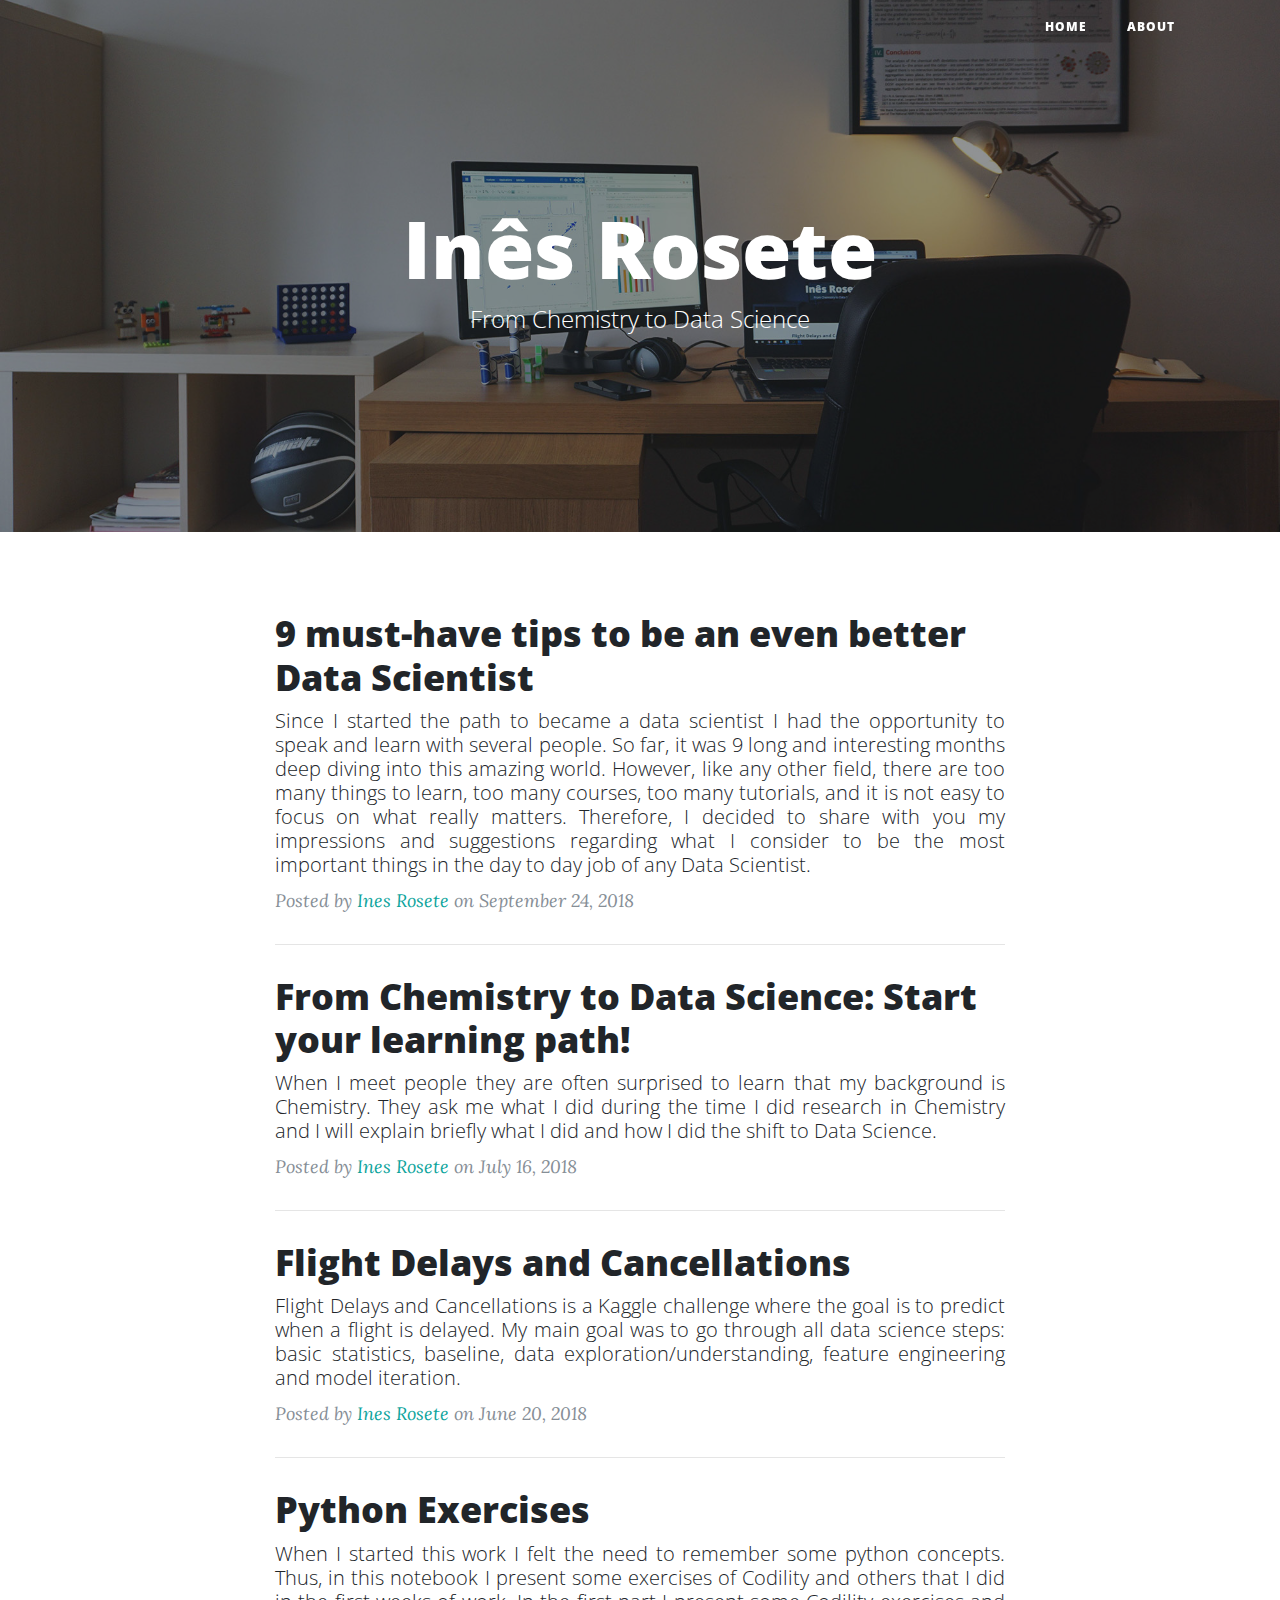
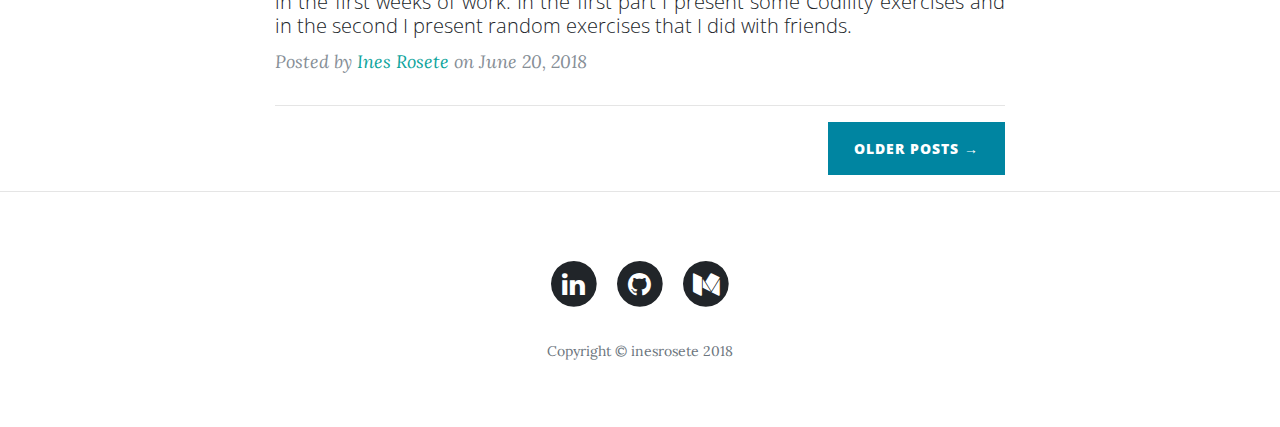
<file: index.html>
<!DOCTYPE html>
<html lang="en">

  <head>

    <!-- Global site tag (gtag.js) - Google Analytics -->
    <script async src="https://www.googletagmanager.com/gtag/js?id=UA-122356839-1"></script>
    <script>
      window.dataLayer = window.dataLayer || [];
      function gtag(){dataLayer.push(arguments);}
      gtag('js', new Date());

      gtag('config', 'UA-122356839-1');
    </script>

    <meta charset="utf-8">
    <meta name="viewport" content="width=device-width, initial-scale=1, shrink-to-fit=no">
    <meta name="description" content="">
    <meta name="author" content="">

    <title>Inês Rosete - From Chemistry to Data Science</title>

    <link href="[data-uri]" rel="icon" type="image/x-icon">

    <!-- Bootstrap core CSS -->
    <link href="vendor/bootstrap/css/bootstrap.min.css" rel="stylesheet">

    <!-- Custom fonts for this template -->
    <link href="vendor/font-awesome/css/font-awesome.min.css" rel="stylesheet" type="text/css">
    <link href='https://fonts.googleapis.com/css?family=Lora:400,700,400italic,700italic' rel='stylesheet' type='text/css'>
    <link href='https://fonts.googleapis.com/css?family=Open+Sans:300italic,400italic,600italic,700italic,800italic,400,300,600,700,800' rel='stylesheet' type='text/css'>

    <!-- Custom styles for this template -->
    <link href="css/clean-blog.css" rel="stylesheet">

  </head>

  <body>

    <!-- Navigation -->
    <nav class="navbar navbar-expand-lg navbar-light fixed-top" id="mainNav">
      <div class="container">
        <a class="navbar-brand" href="index.html"></a>
        <button class="navbar-toggler navbar-toggler-right" type="button" data-toggle="collapse" data-target="#navbarResponsive" aria-controls="navbarResponsive" aria-expanded="false" aria-label="Toggle navigation">
          Menu
          <i class="fa fa-bars"></i>
        </button>
        <div class="collapse navbar-collapse" id="navbarResponsive">
          <ul class="navbar-nav ml-auto">
            <li class="nav-item">
              <a class="nav-link" href="index.html">Home</a>
            </li>
            <li class="nav-item">
              <a class="nav-link" href="about.html">About</a>
            </li>
          </ul>
        </div>
      </div>
    </nav>

    <!-- Page Header -->
    <header class="masthead" style="background-image: url('img/home-bg.jpg')">
      <div class="overlay"></div>
      <div class="container">
        <div class="row">
          <div class="col-lg-8 col-md-10 mx-auto">
            <div class="site-heading">
              <h1>Inês Rosete</h1>
              <span class="subheading">From Chemistry to Data Science</span>
            </div>
          </div>
        </div>
      </div>
    </header>

    <!-- Main Content -->
    <div class="container">
      <div class="row">
        <div class="col-lg-8 col-md-10 mx-auto">
          <div class="post-preview">
            <a target="_blank" href="https://medium.com/datadriveninvestor/https-medium-com-inesrosete-9-must-have-tips-to-be-an-even-better-data-scientist-c18d02ee72c3">
              <h2 class="post-title">
                9 must-have tips to be an even better Data Scientist
              </h2>
              <h3 class="post-subtitle text-justify">
                Since I started the path to became a data scientist I had the opportunity to speak and learn with several people. So far, it was 9 long and interesting months deep diving into this amazing world. However, like any other field, there are too many things to learn, too many courses, too many tutorials, and it is not easy to focus on what really matters. Therefore, I decided to share with you my impressions and suggestions regarding what I consider to be the most important things in the day to day job of any Data Scientist.
              </h3>
            </a>
            <p class="post-meta">Posted by
              <a target="_blank" href="https://www.linkedin.com/in/inesrosete/"><span class="inescolor">Ines Rosete</span></a>
              on September 24, 2018</p>
          </div>
          <hr>
          <div class="post-preview">
            <a target="_blank" href="https://medium.com/@inesrosete/from-chemistry-to-data-science-start-your-learning-path-2abe4333a9da">
              <h2 class="post-title">
                From Chemistry to Data Science: Start your learning path!
              </h2>
              <h3 class="post-subtitle text-justify">
                When I meet people they are often surprised to learn that my background is Chemistry. They ask me what I did during the time I did research in Chemistry and I will explain briefly what I did and how I did the shift to Data Science.
              </h3>
            </a>
            <p class="post-meta">Posted by
              <a target="_blank" href="https://www.linkedin.com/in/inesrosete/"><span class="inescolor">Ines Rosete</span></a>
              on July 16, 2018</p>
          </div>
          <hr>
          <div class="post-preview">
            <a target="_blank" href="https://github.com/inesrosete/DataScience/blob/master/flight_delays_exploration.ipynb">
              <h2 class="post-title">
                Flight Delays and Cancellations
              </h2>
              <h3 class="post-subtitle text-justify">
                Flight Delays and Cancellations is a Kaggle challenge where the goal is to predict when a flight is delayed. My main goal was to go through all data science steps: basic statistics, baseline, data exploration/understanding, feature engineering and model iteration.
              </h3>
            </a>
            <p class="post-meta">Posted by
              <a target="_blank" href="https://www.linkedin.com/in/inesrosete/"><span class="inescolor">Ines Rosete</span></a>
              on June 20, 2018</p>
          </div>
          <hr>
          <div class="post-preview">
            <a target="_blank" href="https://github.com/inesrosete/DataScience/blob/master/python_exercises.ipynb">
              <h2 class="post-title">
                Python Exercises
              </h2>
              <h3 class="post-subtitle text-justify">
                When I started this work I felt the need to remember some python concepts. Thus, in this notebook I present some exercises of Codility and others that I did in the first weeks of work. In the first part I present some Codility exercises and in the second I present random exercises that I did with friends.
              </h3>
            </a>
            <p class="post-meta">Posted by
              <a target="_blank" href="https://www.linkedin.com/in/inesrosete/"><span class="inescolor">Ines Rosete</span></a>
              on June 20, 2018</p>
          </div>
          <hr>

          <!-- Pager -->
          <div class="clearfix">
            <a class="btn btn-primary float-right" href="index_1.html">Older Posts &rarr;</a>
          </div>
        </div>
      </div>
    </div>

    <hr>

    <!-- Footer -->
    <footer>
      <div class="container">
        <div class="row">
          <div class="col-lg-8 col-md-10 mx-auto">
            <ul class="list-inline text-center">
              <li class="list-inline-item">
                <a target="_blank" href="https://www.linkedin.com/in/inesrosete/">
                  <span class="fa-stack fa-lg">
                    <i class="fa fa-circle fa-stack-2x"></i>
                    <i class="fa fa-linkedin fa-stack-1x fa-inverse"></i>
                  </span>
                </a>
              </li>
              <li class="list-inline-item">
                <a target="_blank" href="https://github.com/inesrosete/DataScience">
                  <span class="fa-stack fa-lg">
                    <i class="fa fa-circle fa-stack-2x"></i>
                    <i class="fa fa-github fa-stack-1x fa-inverse"></i>
                  </span>
                </a>
              </li>
              <li class="list-inline-item">
                <a target="_blank" href="https://medium.com/@inesrosete">
                  <span class="fa-stack fa-lg">
                    <i class="fa fa-circle fa-stack-2x"></i>
                    <i class="fa fa-medium fa-stack-1x fa-inverse"></i>
                  </span>
                </a>
              </li>
            </ul>
            <p class="copyright text-muted">Copyright &copy; inesrosete 2018</p>
          </div>
        </div>
      </div>
    </footer>

    <!-- Bootstrap core JavaScript -->
    <script src="vendor/jquery/jquery.min.js"></script>
    <script src="vendor/bootstrap/js/bootstrap.bundle.min.js"></script>

    <!-- Custom scripts for this template -->
    <script src="js/clean-blog.min.js"></script>

  </body>

</html>
</file>
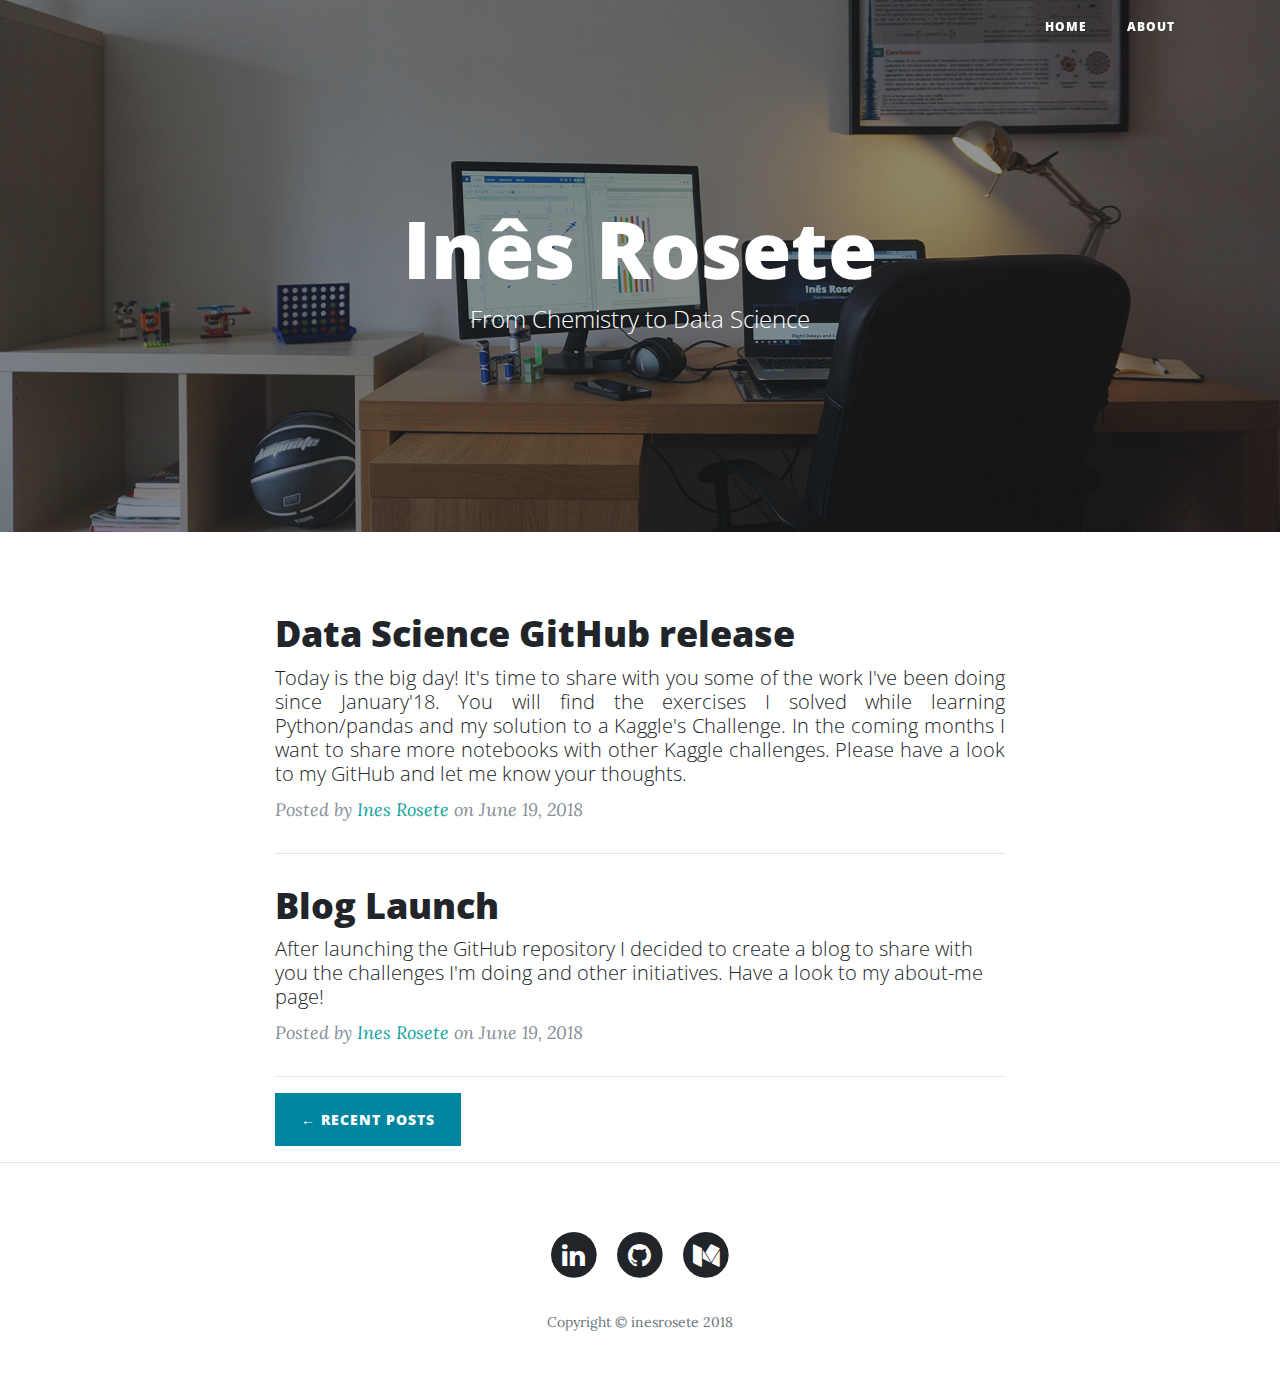
<file: index_1.html>
<!DOCTYPE html>
<html lang="en">

  <head>

    <!-- Global site tag (gtag.js) - Google Analytics -->
    <script async src="https://www.googletagmanager.com/gtag/js?id=UA-122356839-1"></script>
    <script>
      window.dataLayer = window.dataLayer || [];
      function gtag(){dataLayer.push(arguments);}
      gtag('js', new Date());

      gtag('config', 'UA-122356839-1');
    </script>

    <meta charset="utf-8">
    <meta name="viewport" content="width=device-width, initial-scale=1, shrink-to-fit=no">
    <meta name="description" content="">
    <meta name="author" content="">

    <title>Inês Rosete - From Chemistry to Data Science</title>

    <link href="[data-uri]" rel="icon" type="image/x-icon">

    <!-- Bootstrap core CSS -->
    <link href="vendor/bootstrap/css/bootstrap.min.css" rel="stylesheet">

    <!-- Custom fonts for this template -->
    <link href="vendor/font-awesome/css/font-awesome.min.css" rel="stylesheet" type="text/css">
    <link href='https://fonts.googleapis.com/css?family=Lora:400,700,400italic,700italic' rel='stylesheet' type='text/css'>
    <link href='https://fonts.googleapis.com/css?family=Open+Sans:300italic,400italic,600italic,700italic,800italic,400,300,600,700,800' rel='stylesheet' type='text/css'>

    <!-- Custom styles for this template -->
    <link href="css/clean-blog.css" rel="stylesheet">

  </head>

  <body>

    <!-- Navigation -->
    <nav class="navbar navbar-expand-lg navbar-light fixed-top" id="mainNav">
      <div class="container">
        <a class="navbar-brand" href="index.html"></a>
        <button class="navbar-toggler navbar-toggler-right" type="button" data-toggle="collapse" data-target="#navbarResponsive" aria-controls="navbarResponsive" aria-expanded="false" aria-label="Toggle navigation">
          Menu
          <i class="fa fa-bars"></i>
        </button>
        <div class="collapse navbar-collapse" id="navbarResponsive">
          <ul class="navbar-nav ml-auto">
            <li class="nav-item">
              <a class="nav-link" href="index.html">Home</a>
            </li>
            <li class="nav-item">
              <a class="nav-link" href="about.html">About</a>
            </li>
          </ul>
        </div>
      </div>
    </nav>

    <!-- Page Header -->
    <header class="masthead" style="background-image: url('img/home-bg.jpg')">
      <div class="overlay"></div>
      <div class="container">
        <div class="row">
          <div class="col-lg-8 col-md-10 mx-auto">
            <div class="site-heading">
              <h1>Inês Rosete</h1>
              <span class="subheading">From Chemistry to Data Science</span>
            </div>
          </div>
        </div>
      </div>
    </header>

    <!-- Main Content -->
    <div class="container">
      <div class="row">
        <div class="col-lg-8 col-md-10 mx-auto">
          <div class="post-preview">
            <a target="_blank" href="https://github.com/inesrosete/DataScience">
              <h2 class="post-title">
                Data Science GitHub release
              </h2>
              <h3 class="post-subtitle text-justify">
                Today is the big day! It's time to share with you some of the work I've been doing since January'18. You will find the exercises I solved while learning Python/pandas and my solution to a Kaggle's Challenge. In the coming months I want to share more notebooks with other Kaggle challenges. Please have a look to my GitHub and let me know your thoughts.              </h3>
            </a>
            <p class="post-meta">Posted by
              <a target="_blank" href="https://www.linkedin.com/in/inesrosete/"><span class="inescolor">Ines Rosete</span></a>
              on June 19, 2018</p>
          </div>
          <hr>
          <div class="post-preview">
            <a href="about.html">
              <h2 class="post-title">
                Blog Launch
              </h2>
              <h3 class="post-subtitle">
                After launching the GitHub repository I decided to create a blog to share with you the challenges I'm doing and other initiatives. Have a look to my about-me page!
              </h3>
            </a>
            <p class="post-meta">Posted by
              <a target="_blank" href="https://www.linkedin.com/in/inesrosete/"><span class="inescolor">Ines Rosete</span></a>
              on June 19, 2018</p>
          </div>
          <hr>
          <!-- Pager -->
          <div class="clearfix">
            <a class="btn btn-primary float-left" href="index.html">&larr; Recent Posts</a>
          </div>
        </div>
      </div>
    </div>

    <hr>

    <!-- Footer -->
    <footer>
      <div class="container">
        <div class="row">
          <div class="col-lg-8 col-md-10 mx-auto">
            <ul class="list-inline text-center">
              <li class="list-inline-item">
                <a target="_blank" href="https://www.linkedin.com/in/inesrosete/">
                  <span class="fa-stack fa-lg">
                    <i class="fa fa-circle fa-stack-2x"></i>
                    <i class="fa fa-linkedin fa-stack-1x fa-inverse"></i>
                  </span>
                </a>
              </li>
              <li class="list-inline-item">
                <a target="_blank" href="https://github.com/inesrosete/DataScience">
                  <span class="fa-stack fa-lg">
                    <i class="fa fa-circle fa-stack-2x"></i>
                    <i class="fa fa-github fa-stack-1x fa-inverse"></i>
                  </span>
                </a>
              </li>
              <li class="list-inline-item">
                <a target="_blank" href="https://medium.com/@inesrosete">
                  <span class="fa-stack fa-lg">
                    <i class="fa fa-circle fa-stack-2x"></i>
                    <i class="fa fa-medium fa-stack-1x fa-inverse"></i>
                  </span>
                </a>
              </li>
            </ul>
            <p class="copyright text-muted">Copyright &copy; inesrosete 2018</p>
          </div>
        </div>
      </div>
    </footer>

    <!-- Bootstrap core JavaScript -->
    <script src="vendor/jquery/jquery.min.js"></script>
    <script src="vendor/bootstrap/js/bootstrap.bundle.min.js"></script>

    <!-- Custom scripts for this template -->
    <script src="js/clean-blog.min.js"></script>

  </body>

</html>
</file>
<file: css/clean-blog.css>
body {
  font-size: 20px;
  color: #212529;
  font-family: 'Lora', 'Times New Roman', serif;
}

p {
  line-height: 1.5;
  margin: 30px 0;
}

p a {
  text-decoration: underline;
}

h1,
h2,
h3,
h4,
h5,
h6 {
  font-weight: 800;
  font-family: 'Open Sans', 'Helvetica Neue', Helvetica, Arial, sans-serif;
}

a {
  color: #212529;
  -webkit-transition: all 0.2s;
  -moz-transition: all 0.2s;
  transition: all 0.2s;
}

a:focus, a:hover {
  color: #0085A1;
}

blockquote {
  font-style: italic;
  color: #868e96;
}

.section-heading {
  font-size: 36px;
  font-weight: 700;
  margin-top: 60px;
}

.caption {
  font-size: 14px;
  font-style: italic;
  display: block;
  margin: 0;
  padding: 10px;
  text-align: center;
  border-bottom-right-radius: 5px;
  border-bottom-left-radius: 5px;
}

::-moz-selection {
  color: #fff;
  background: #0085A1;
  text-shadow: none;
}

::selection {
  color: #fff;
  background: #0085A1;
  text-shadow: none;
}

img::selection {
  color: #fff;
  background: transparent;
}

img::-moz-selection {
  color: #fff;
  background: transparent;
}

#mainNav {
  position: absolute;
  border-bottom: 1px solid #e9ecef;
  background-color: white;
  font-family: 'Open Sans', 'Helvetica Neue', Helvetica, Arial, sans-serif;
}

#mainNav .navbar-brand {
  font-weight: 800;
  color: #343a40;
}

#mainNav .navbar-toggler {
  font-size: 12px;
  font-weight: 800;
  padding: 13px;
  text-transform: uppercase;
  color: #343a40;
}

#mainNav .navbar-nav > li.nav-item > a {
  font-size: 12px;
  font-weight: 800;
  letter-spacing: 1px;
  text-transform: uppercase;
}

@media only screen and (min-width: 992px) {
  #mainNav {
    border-bottom: 1px solid transparent;
    background: transparent;
  }
  #mainNav .navbar-brand {
    padding: 10px 20px;
    color: #fff;
  }
  #mainNav .navbar-brand:focus, #mainNav .navbar-brand:hover {
    color: rgba(255, 255, 255, 0.8);
  }
  #mainNav .navbar-nav > li.nav-item > a {
    padding: 10px 20px;
    color: #fff;
  }
  #mainNav .navbar-nav > li.nav-item > a:focus, #mainNav .navbar-nav > li.nav-item > a:hover {
    color: rgba(255, 255, 255, 0.8);
  }
}

@media only screen and (min-width: 992px) {
  #mainNav {
    -webkit-transition: background-color 0.2s;
    -moz-transition: background-color 0.2s;
    transition: background-color 0.2s;
    /* Force Hardware Acceleration in WebKit */
    -webkit-transform: translate3d(0, 0, 0);
    -moz-transform: translate3d(0, 0, 0);
    -ms-transform: translate3d(0, 0, 0);
    -o-transform: translate3d(0, 0, 0);
    transform: translate3d(0, 0, 0);
    -webkit-backface-visibility: hidden;
  }
  #mainNav.is-fixed {
    /* when the user scrolls down, we hide the header right above the viewport */
    position: fixed;
    top: -67px;
    -webkit-transition: -webkit-transform 0.2s;
    -moz-transition: -moz-transform 0.2s;
    transition: transform 0.2s;
    border-bottom: 1px solid white;
    background-color: rgba(255, 255, 255, 0.9);
  }
  #mainNav.is-fixed .navbar-brand {
    color: #212529;
  }
  #mainNav.is-fixed .navbar-brand:focus, #mainNav.is-fixed .navbar-brand:hover {
    color: #0085A1;
  }
  #mainNav.is-fixed .navbar-nav > li.nav-item > a {
    color: #212529;
  }
  #mainNav.is-fixed .navbar-nav > li.nav-item > a:focus, #mainNav.is-fixed .navbar-nav > li.nav-item > a:hover {
    color: #0085A1;
  }
  #mainNav.is-visible {
    /* if the user changes the scrolling direction, we show the header */
    -webkit-transform: translate3d(0, 100%, 0);
    -moz-transform: translate3d(0, 100%, 0);
    -ms-transform: translate3d(0, 100%, 0);
    -o-transform: translate3d(0, 100%, 0);
    transform: translate3d(0, 100%, 0);
  }
}

header.masthead {
  margin-bottom: 50px;
  background: no-repeat center center;
  background-color: #868e96;
  background-attachment: scroll;
  position: relative;
  -webkit-background-size: cover;
  -moz-background-size: cover;
  -o-background-size: cover;
  background-size: cover;
}

header.masthead .overlay {
  position: absolute;
  top: 0;
  left: 0;
  height: 100%;
  width: 100%;
  background-color: #212529;
  opacity: 0.5;
}

header.masthead .page-heading,
header.masthead .post-heading,
header.masthead .site-heading {
  padding: 200px 0 150px;
  color: white;
}

@media only screen and (min-width: 768px) {
  header.masthead .page-heading,
  header.masthead .post-heading,
  header.masthead .site-heading {
    padding: 200px 0;
  }
}

header.masthead .page-heading,
header.masthead .site-heading {
  text-align: center;
}

header.masthead .page-heading h1,
header.masthead .site-heading h1 {
  font-size: 50px;
  margin-top: 0;
}

header.masthead .page-heading .subheading,
header.masthead .site-heading .subheading {
  font-size: 24px;
  font-weight: 300;
  line-height: 1.1;
  display: block;
  margin: 10px 0 0;
  font-family: 'Open Sans', 'Helvetica Neue', Helvetica, Arial, sans-serif;
}

@media only screen and (min-width: 768px) {
  header.masthead .page-heading h1,
  header.masthead .site-heading h1 {
    font-size: 80px;
  }
}

header.masthead .post-heading h1 {
  font-size: 35px;
}

header.masthead .post-heading .meta,
header.masthead .post-heading .subheading {
  line-height: 1.1;
  display: block;
}


header.masthead .post-heading .subheading {
  font-size: 24px;
  font-weight: 600;
  margin: 10px 0 30px;
  font-family: 'Open Sans', 'Helvetica Neue', Helvetica, Arial, sans-serif;
}

header.masthead .post-heading .meta {
  font-size: 20px;
  font-weight: 300;
  font-style: italic;
  font-family: 'Lora', 'Times New Roman', serif;
}

header.masthead .post-heading .meta a {
  color: #fff;
}

@media only screen and (min-width: 768px) {
  header.masthead .post-heading h1 {
    font-size: 55px;
  }
  header.masthead .post-heading .subheading {
    font-size: 30px;
  }
}

.post-preview > a {
  color: #212529;
}

.post-preview > a:focus, .post-preview > a:hover {
  text-decoration: none;
  color: #0085A1;
}

.post-preview > a > .post-title {
  font-size: 30px;
  margin-top: 30px;
  margin-bottom: 10px;
}

.post-preview > a > .post-subtitle {
  font-size: 20px;
  font-weight: 300;
  margin: 0 0 10px;
}

.post-preview > .post-meta {
  font-size: 18px;
  font-style: italic;
  margin-top: 0;
  color: #868e96;
}

.post-preview > .post-meta > a {
  text-decoration: none;
  color: #212529;
}

.post-preview > .post-meta > a:focus, .post-preview > .post-meta > a:hover {
  text-decoration: underline;
  color: #0085A1;
}

@media only screen and (min-width: 768px) {
  .post-preview > a > .post-title {
    font-size: 36px;
  }
}

.floating-label-form-group {
  font-size: 14px;
  position: relative;
  margin-bottom: 0;
  padding-bottom: 0.5em;
  border-bottom: 1px solid #dee2e6;
}

.floating-label-form-group input,
.floating-label-form-group textarea {
  font-size: 1.5em;
  position: relative;
  z-index: 1;
  padding: 0;
  resize: none;
  border: none;
  border-radius: 0;
  background: none;
  box-shadow: none !important;
  font-family: 'Lora', 'Times New Roman', serif;
}

.floating-label-form-group input::-webkit-input-placeholder,
.floating-label-form-group textarea::-webkit-input-placeholder {
  color: #868e96;
  font-family: 'Lora', 'Times New Roman', serif;
}

.floating-label-form-group label {
  font-size: 0.85em;
  line-height: 1.764705882em;
  position: relative;
  z-index: 0;
  top: 2em;
  display: block;
  margin: 0;
  -webkit-transition: top 0.3s ease, opacity 0.3s ease;
  -moz-transition: top 0.3s ease, opacity 0.3s ease;
  -ms-transition: top 0.3s ease, opacity 0.3s ease;
  transition: top 0.3s ease, opacity 0.3s ease;
  vertical-align: middle;
  vertical-align: baseline;
  opacity: 0;
}

.floating-label-form-group .help-block {
  margin: 15px 0;
}

.floating-label-form-group-with-value label {
  top: 0;
  opacity: 1;
}

.floating-label-form-group-with-focus label {
  color: #0085A1;
}

form .form-group:first-child .floating-label-form-group {
  border-top: 1px solid #dee2e6;
}

footer {
  padding: 50px 0 65px;
}

footer .list-inline {
  margin: 0;
  padding: 0;
}

footer .copyright {
  font-size: 14px;
  margin-bottom: 0;
  text-align: center;
}

.btn {
  font-size: 14px;
  font-weight: 800;
  padding: 15px 25px;
  letter-spacing: 1px;
  text-transform: uppercase;
  border-radius: 0;
  font-family: 'Open Sans', 'Helvetica Neue', Helvetica, Arial, sans-serif;
}

.btn-primary {
  background-color: #0085A1;
  border-color: #0085A1;
}

.btn-primary:hover, .btn-primary:focus, .btn-primary:active {
  color: #fff;
  background-color: #00657b !important;
  border-color: #00657b !important;
}

.btn-lg {
  font-size: 16px;
  padding: 25px 35px;
}



#headingaboutme {
  font-size: 18px;
  font-weight: 600;
  font-family: 'Lora', 'Times New Roman', serif;
}

.image-about-me {
  border-radius: 1%!important;
}

.display-4 {
  font-size: 3.5rem;
  line-height:1.2;
}

.typeabout{
  font-size: 65px !important;
  font-weight: 700;
  font-family: Lato,'Helvetica Neue',Arial,Helvetica,sans-serif;
  color: #0da49c;
  margin-top: 0;

}
.funfacts{
  font-size: 35px !important;
  font-weight: 700;
  font-family: Lato,'Helvetica Neue',Arial,Helvetica,sans-serif;
  color: #595959;
  margin-top: 0;

}

.dot {
  height: 15px;
  width: 15px;
  background-color: #0da49c;
  border-radius: 30%;
  display: inline-block;
}

.inescolor {
  color: #0da49c;
}

.headabout{
  font-size: 12px !important;
  font-weight: 700;
  font-family: Lato,'Helvetica Neue',Arial,Helvetica,sans-serif;
  color: #595959;
  margin-top: 0;
}
</file>
